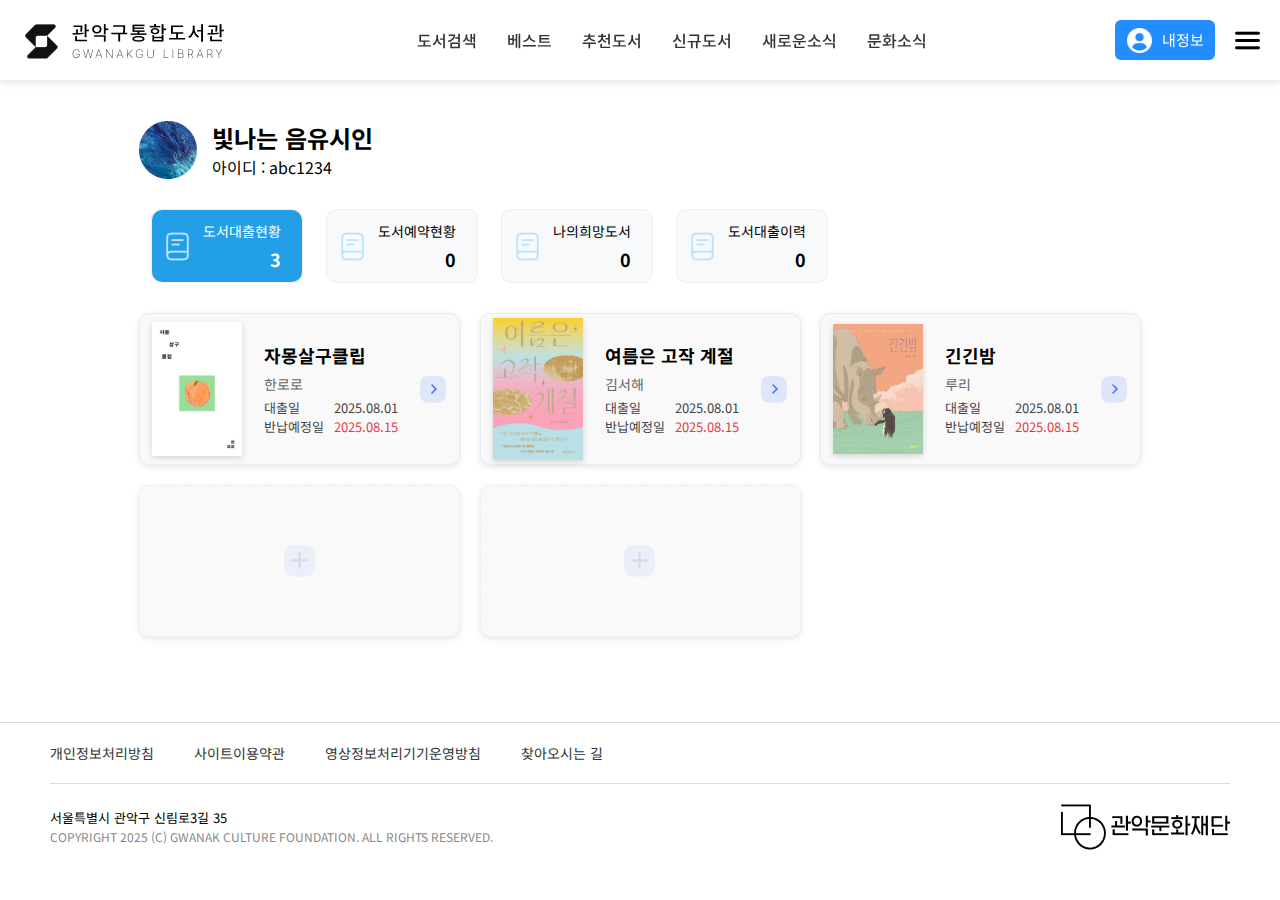
<file: mypage.html>
<!DOCTYPE html>
<html lang="ko">
<head>
    <meta charset="UTF-8">
    <meta name="viewport" content="width=device-width, initial-scale=1.0">
    <title>mypage</title>
    <link href="https://fonts.googleapis.com/css2?family=Noto+Sans+KR:wght@100..900&display=swap" rel="stylesheet">
    <!-- Font Awesome - 별아이콘 -->
    <link rel="stylesheet" href="https://cdnjs.cloudflare.com/ajax/libs/font-awesome/6.5.0/css/all.min.css">
    <link rel="stylesheet" href="master.css">
    <script src="https://code.jquery.com/jquery-3.6.0.min.js"></script>
</head>
<body>
<div class="overlay"></div>
<header id="mainHeader">
    <div class="mainHeader-wrap">
        <h1 class="logo">
            <a href="index.html">
                <img src="image/logo.png" alt="관악구통합도서관 로고">
                <span class="hiding">관악구통합도서관</span>
            </a>       
        </h1>    
        <nav id="mainNav">
            <ul>
                <li><a href="Searchpage.html">도서검색</a></li>
                <li><a href="#">베스트</a></li>
                <li><a href="#">추천도서</a></li>
                <li><a href="#">신규도서</a></li>
                <li><a href="#">새로운소식</a></li>
                <li><a href="#">문화소식</a></li>
            </ul>
        </nav>
        <div class="util-area">
            <a href="mypage.html" class="mypage-btn btn-group" >
                <img src="image/person.png" alt="내정보 바로가기">
                <span>내정보</span>
            </a>
            <button type="button" class="menu-toggle btn-group">
                <img src="image/menu-burger.png" class="burger-icon" alt="전체메뉴 바로가기">
                <img src="image/close.png" class="close-icon">
            </button>
        </div>
        <nav id="allMenu_box" class="hidden">
            <ul class="allMenu-list">
                <li>
                    <a href="#">도서관</a>
                    <span><i class="fa-solid fa-star" style="color: #FFD43B;"></i></span>                    
                </li>
                <li>
                    <a href="#">도서검색</a>
                    <span><i class="fa-regular fa-star" style="color: #ccc;"></i></span>
                </li>
                <li>
                    <a href="#">베스트</a>
                    <span><i class="fa-regular fa-star" style="color: #ccc;"></i></span>
                </li>
                <li>
                    <a href="#">추천도서</a>
                    <span><i class="fa-regular fa-star" style="color: #ccc;"></i></span>
                </li>
                <li>
                    <a href="#">신규도서</a>
                    <span><i class="fa-regular fa-star" style="color: #ccc;"></i></span>
                </li>
                <li>
                    <a href="#">새로운소식</a>
                    <span><i class="fa-regular fa-star" style="color: #ccc;"></i></span>
                </li>
                <li>
                    <a href="#">문화소식</a>
                    <span><i class="fa-regular fa-star" style="color: #ccc;"></i></span>
                </li>
                <li>
                    <a href="#">프로필</a>
                    <span><i class="fa-regular fa-star" style="color: #ccc;"></i></span>
                </li>    
            </ul>
            <div class="favorite-box">
                <p class="title">즐겨찾기</p>
                <div class="favorite-item">
                    <span class="items">추천도서</span>
                    <span class="star"><i class="fa-solid fa-star" style="color: #FFD43B;"></i></span>
                </div>
            </div>
        </nav>
    </div> 
</header>
<section class="mypage">
    <header class="profile-box">
        <img src="image/myimg.png" alt="프로필 이미지">
        <div class="profile-info">
            <h2>빛나는 음유시인</h2>
            <p>아이디 : abc1234</p>
        </div>
    </header>
    <nav class="status-tabs">
        <ul>
            <li>
                <div class="tab-item active">
                    <img src="image/icon-book.png">
                    <div class="text-group">
                        <span>도서대출현황</span>
                        <strong>3</strong>
                    </div>
                </div>
            </li>
            <li>
                <div class="tab-item">
                    <img src="image/icon-book.png">
                    <div class="text-group">
                        <span>도서예약현황</span>
                        <strong>0</strong>
                    </div>
                </div>
            </li>
            <li>
                <div class="tab-item">
                    <img src="image/icon-book.png">
                    <div class="text-group">
                        <span>나의희망도서</span>
                        <strong>0</strong>
                    </div>
                </div>
            </li>
            <li>
                <div class="tab-item">
                    <img src="image/icon-book.png">
                    <div class="text-group">
                        <span>도서대출이력</span>
                        <strong>0</strong>
                    </div>
                </div>
            </li>
        </ul>
    </nav>
    <section class="book-card-list">
        <article class="book-card">
            <img src="image/bookcard1.jpg" alt="자몽살구클립">
            <div class="book-info">
                <h3>자몽살구클립</h3>
                <p class="author">한로로</p>
                <p class="loan-date">대출일 <span>2025.08.01</span></p>
                <p class="return-date">반납예정일 <span class="red">2025.08.15</span></p>
            </div>
            <img src="image/book-card-next.png">
        </article>
        <article class="book-card">
            <img src="image/bookcard2.jpg" alt="여름은 고작 계절">
            <div class="book-info">
                <h3>여름은 고작 계절</h3>
                <p class="author">김서해</p>
                <p class="loan-date">대출일 <span>2025.08.01</span></p>
                <p class="return-date">반납예정일 <span class="red">2025.08.15</span></p>
            </div>
            <img src="image/book-card-next.png">
        </article>
        <article class="book-card">
            <img src="image/bookcard3.jpg" alt="긴긴밤">
            <div class="book-info">
                <h3>긴긴밤</h3>
                <p class="author">루리</p>
                <p class="loan-date">대출일 <span>2025.08.01</span></p>
                <p class="return-date">반납예정일 <span class="red">2025.08.15</span></p>
            </div>
            <img src="image/book-card-next.png">
        </article>
        <article class="book-card-plus">
            <img src="image/book-card-plus.png">
        </article>
        <article class="book-card-plus">
            <img src="image/book-card-plus.png">
        </article>
    </section>
    <section class="reservation-box hidden">
        <div class="reservation-top">
            <span class="title">도서예약현황</span>
            <button class="dropdown-button">전체 0</button>
        </div>
        <table class="reservation-table">
            <thead>
            <tr>
                <th></th>
            </tr>
            </thead>
            <tbody>
            <tr>
                <td colspan="3">
                <div class="no-result-message">
                    <img src="image/icon-sleep.gif" alt="검색결과 없음 아이콘">
                    <p>검색된 결과가 없어요.</p>
                </div>
                </td>
            </tr>
            </tbody>
        </table>
    </section>
    <section class="hope-box hidden">
        <div class="reservation-top">
            <span class="title">나의희망도서</span>
            <button class="dropdown-button">전체 0</button>
        </div>
        <table class="reservation-table">
            <thead>
            <tr>
                <th></th>
            </tr>
            </thead>
            <tbody>
            <tr>
                <td colspan="3">
                <div class="no-result-message">
                    <img src="image/icon-sleep.gif" alt="검색결과 없음 아이콘">
                    <p>검색된 결과가 없어요.</p>
                </div>
                </td>
            </tr>
            </tbody>
        </table>
    </section>
    <section class="history-box hidden">
        <div class="reservation-top">
            <span class="title">도서대출이력</span>
            <button class="dropdown-button">전체 0</button>
        </div>
        <table class="reservation-table">
            <thead>
            <tr>
                <th></th>
            </tr>
            </thead>
            <tbody>
            <tr>
                <td colspan="3">
                <div class="no-result-message">
                    <img src="image/icon-sleep.gif" alt="검색결과 없음 아이콘">
                    <p>검색된 결과가 없어요.</p>
                </div>
                </td>
            </tr>
            </tbody>
        </table>
    </section>
</section> 
<footer id="mainFooter">
    <div class="footer-wrap">
        <div class="footer-top">
            <ul class="footer-links">
                <li><a href="#">개인정보처리방침</a></li>
                <li><a href="#">사이트이용약관</a></li>
                <li><a href="#">영상정보처리기기운영방침</a></li>
                <li><a href="#">찾아오시는 길</a></li>
            </ul>
        </div>
        <div class="footer-bottom">
            <div class="footer-info">
                <p>서울특별시 관악구 신림로3길 35</p>
                <span>COPYRIGHT 2025 (C) GWANAK CULTURE FOUNDATION. ALL RIGHTS RESERVED.</span>
            </div>
            <div class="footer-logo">
                <img src="image/logo2.png" alt="관악문화재단 로고">
            </div>        
        </div>
    </div>
    <div class="footer-mobile">
        <ul>
            <li class="footer-tab active" data-page="home">
                <a href="#">
                    <img src="image/footerIcon-home-white.png" alt="Home">
                    <span>Home</span>
                </a>
            </li>
            <li class="footer-tab" data-page="search">
                <a href="#">
                    <img src="image/footerIcon-search-gray.png" alt="Search">
                    <span>Search</span>
                </a>
            </li>
            <li class="footer-tab" data-page="history">
                <a href="#">
                    <img src="image/footerIcon-history-gray.png" alt="History">
                    <span>History</span>
                </a>
            </li>
            <li class="footer-tab" data-page="profile">
                <a href="mypage.html">
                    <img src="image/footerIcon-profile-gray.png" alt="Profile">
                    <span>Profile</span>
                </a>
            </li>
        </ul>
    </div>
</footer>
<script src="script.js"></script>   
</body>
</html>
</file>
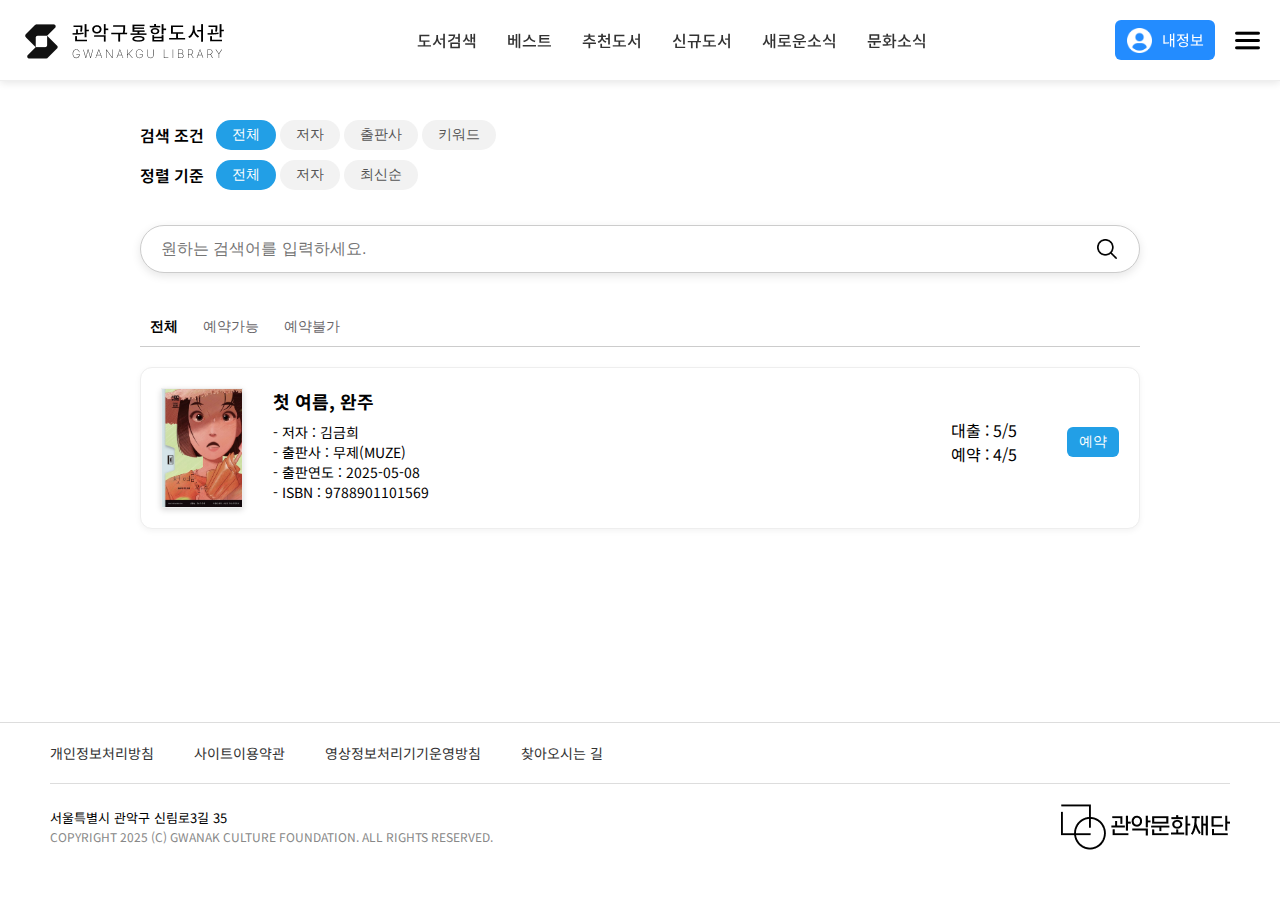
<file: Searchpage.html>
<!DOCTYPE html>
<html lang="ko">
<head>
    <meta charset="UTF-8">
    <meta name="viewport" content="width=device-width, initial-scale=1.0">
    <title> Search</title>
    <link href="https://fonts.googleapis.com/css2?family=Noto+Sans+KR:wght@100..900&display=swap" rel="stylesheet">
    <!-- Font Awesome - 별아이콘 -->
    <link rel="stylesheet" href="https://cdnjs.cloudflare.com/ajax/libs/font-awesome/6.5.0/css/all.min.css">
    <link rel="stylesheet" href="master.css">
    <script src="https://code.jquery.com/jquery-3.6.0.min.js"></script>
</head>
<body>
<div class="overlay"></div>
<header id="mainHeader">
    <div class="mainHeader-wrap">
        <h1 class="logo">
            <a href="index.html">
                <img src="image/logo.png" alt="관악구통합도서관 로고">
                <span class="hiding">관악구통합도서관</span>
            </a>       
        </h1>    
        <nav id="mainNav">
            <ul>
                <li><a href="Searchpage.html">도서검색</a></li>
                <li><a href="#">베스트</a></li>
                <li><a href="#">추천도서</a></li>
                <li><a href="#">신규도서</a></li>
                <li><a href="#">새로운소식</a></li>
                <li><a href="#">문화소식</a></li>
            </ul>
        </nav>
        <div class="util-area">
            <a href="mypage.html" class="mypage-btn btn-group" >
                <img src="image/person.png" alt="내정보 바로가기">
                <span>내정보</span>
            </a>
            <button type="button" class="menu-toggle btn-group">
                <img src="image/menu-burger.png" class="burger-icon" alt="전체메뉴 바로가기">
                <img src="image/close.png" class="close-icon">
            </button>
        </div>
        <nav id="allMenu_box" class="hidden">
            <ul class="allMenu-list">
                <li>
                    <a href="#">도서관</a>
                    <span><i class="fa-solid fa-star" style="color: #FFD43B;"></i></span>                    
                </li>
                <li>
                    <a href="#">도서검색</a>
                    <span><i class="fa-regular fa-star" style="color: #ccc;"></i></span>
                </li>
                <li>
                    <a href="#">베스트</a>
                    <span><i class="fa-regular fa-star" style="color: #ccc;"></i></span>
                </li>
                <li>
                    <a href="#">추천도서</a>
                    <span><i class="fa-regular fa-star" style="color: #ccc;"></i></span>
                </li>
                <li>
                    <a href="#">신규도서</a>
                    <span><i class="fa-regular fa-star" style="color: #ccc;"></i></span>
                </li>
                <li>
                    <a href="#">새로운소식</a>
                    <span><i class="fa-regular fa-star" style="color: #ccc;"></i></span>
                </li>
                <li>
                    <a href="#">문화소식</a>
                    <span><i class="fa-regular fa-star" style="color: #ccc;"></i></span>
                </li>
                <li>
                    <a href="#">프로필</a>
                    <span><i class="fa-regular fa-star" style="color: #ccc;"></i></span>
                </li>    
            </ul>
            <div class="favorite-box">
                <p class="title">즐겨찾기</p>
                <div class="favorite-item">
                    <span class="items">추천도서</span>
                    <span class="star"><i class="fa-solid fa-star" style="color: #FFD43B;"></i></span>
                </div>
            </div>
        </nav>
    </div> 
</header>
<section class="Searchpage">
    <div class="search-filters">
        <p>검색 조건</p>
        <div class="btn-group">
        <button class="active">전체</button>
        <button>저자</button>
        <button>출판사</button>
        <button>키워드</button>
        </div>
    </div>
    <div class="sort-filters">
        <p>정렬 기준</p>
        <div class="btn-group">
        <button class="active">전체</button>
        <button>저자</button>
        <button>최신순</button>
        </div>
    </div>
    <section id="search" class="search-bar">
        <form method="get" class="search-form">
            <label for="search" class="hiding">검색</label>
            <input type="search" placeholder="원하는 검색어를 입력하세요." id="search">
            <button class="btn-group search-btn">
                <img src="image/search.png" alt="검색">
            </button>
        </form>
    </section>
    <div class="tab-menu">
        <button class="active">전체</button>
        <button>예약가능</button>
        <button>예약불가</button>
    </div>
    <div class="book-card">
        <img src="image/best6.jpg" alt="책 이미지">
        <div class="book-info">
            <strong>첫 여름, 완주</strong>
            <p>- 저자 : 김금희<br>
                - 출판사 : 무제(MUZE)<br>
                - 출판연도 : 2025-05-08<br>
                - ISBN : 9788901101569</p>
        </div>
        <div class="book-meta">
            <div class="meta-text">
                <p>대출 : 5/5</p>
                <p>예약 : 4/5</p>
            </div>
            <button class="reserve-btn">예약</button>
        </div>
    </div>
</section>
<footer id="mainFooter">
    <div class="footer-wrap">
        <div class="footer-top">
            <ul class="footer-links">
                <li><a href="#">개인정보처리방침</a></li>
                <li><a href="#">사이트이용약관</a></li>
                <li><a href="#">영상정보처리기기운영방침</a></li>
                <li><a href="#">찾아오시는 길</a></li>
            </ul>
        </div>
        <div class="footer-bottom">
            <div class="footer-info">
                <p>서울특별시 관악구 신림로3길 35</p>
                <span>COPYRIGHT 2025 (C) GWANAK CULTURE FOUNDATION. ALL RIGHTS RESERVED.</span>
            </div>
            <div class="footer-logo">
                <img src="image/logo2.png" alt="관악문화재단 로고">
            </div>        
        </div>
    </div>
    <div class="footer-mobile">
        <ul>
            <li class="footer-tab active" data-page="home">
                <a href="#">
                    <img src="image/footerIcon-home-white.png" alt="Home">
                    <span>Home</span>
                </a>
            </li>
            <li class="footer-tab" data-page="search">
                <a href="#">
                    <img src="image/footerIcon-search-gray.png" alt="Search">
                    <span>Search</span>
                </a>
            </li>
            <li class="footer-tab" data-page="history">
                <a href="#">
                    <img src="image/footerIcon-history-gray.png" alt="History">
                    <span>History</span>
                </a>
            </li>
            <li class="footer-tab" data-page="profile">
                <a href="mypage.html">
                    <img src="image/footerIcon-profile-gray.png" alt="Profile">
                    <span>Profile</span>
                </a>
            </li>
        </ul>
    </div>
</footer>
<script src="script.js"></script>     
</body>
</html>
</file>
<file: master.css>
/* basic style */
*{margin:0; padding:0;}
ul{list-style:none;}
a{text-decoration:none; color:#333;}
body{font-family: "Noto Sans KR", sans-serif;}
img{vertical-align: top;}
html, body {overflow-x: hidden;}
.overlay {
    position: fixed;
    top: 0;
    left: 0;
    width: 100%;
    height: 100%;
    background: rgba(0,0,0,0.5);
    z-index: 998;
    display: none;
}

/* layout style */
@media screen and (min-width:1024px){
    /* mainHeader style */
    #mainHeader{
        width: 100%;
        height: 80px;
        border-bottom: 1px solid #eee;
        position: fixed;
        top: 0;
        left: 0;
        background-color: white;
        box-shadow: 0 2px 8px rgba(0, 0, 0, 0.1);
        z-index: 999;
    }
    .mainHeader-wrap{
        max-width: 1600px;
        width: 100%;
        height: 100%;
        margin: 0 auto;
        padding: 0 20px;
        display: flex;
        justify-content: space-between;
        align-items: center; 
        box-sizing: border-box;
    }
    .hiding{
        position: absolute;
        width: 1px;
        height: 1px;
        overflow: hidden;
        clip: rect(0 0 0 0);
        white-space: nowrap;
    }
    .logo img{vertical-align: middle;}
    /* #mainNav{
        width: 800px;
        height: 80px;
        padding: 0 50px;
        box-sizing: border-box;
    } */
    #mainNav ul{
        display: flex;
        justify-content: space-between;
        align-items: center;
        gap:30px;
    }
    #mainNav ul li a{
        font-weight: 500;
        font-size: 16px;
    }
    .util-area{
        display: flex;
        align-items: center;
        gap:20px;
    }
    .btn-group{
        border: none;
        cursor: pointer;
        background: none;
    }
    .menu-toggle {
        width: 25px;
        height: 25px;
        display: flex;
        align-items: center;
        justify-content: center;
    }
    .mypage-btn{
        width: 100px;
        height: 40px;
        font-size: 15px;
        background-color: #238CFF !important;
        border-radius: 6px;
        color: white;
        display: flex; 
        align-items: center;
        justify-content: center; 
        gap: 10px;
        line-height: 1;
    }
    .mypage-btn img,
    .burger-icon{
        width: 25px;
        height: auto;
    }
    .mypage-btn span {
        line-height: 1;               
        transform: translateY(-1px); 
    }
    .close-icon{
        width: 22px; 
        height: auto;
    }
    .close-icon{display: none;}

    /* allMenu_box style  */
    #allMenu_box{
        width: 100%;
        max-width: 1550px;
        height: 500px;
        padding: 30px 5%;
        border: 1px solid #ccc;
        background: #fff;
        position: absolute;
        left: 50%;
        transform: translateX(-50%);
        top: 81px;
        z-index: 100;
        box-sizing: border-box;
        border-radius: 0 0 20px 20px;
        display: flex;
        justify-content: space-between;
    }
    .hidden{display: none !important;}
    .allMenu-list{
        width: 55%;
        padding: 10px;
        box-sizing: border-box;
    }
    .allMenu-list li{
        padding: 12px;
        border-bottom: 1px dotted #EFEFEF;
        display: flex;
        justify-content: space-between;
    }
    .allMenu-list li a{
        font-size: 16px;
        font-weight: 500;
    }
    .allMenu-list li:hover a{text-decoration: underline;}
    .favorite-box{    
        width: 40%;
        height: 370px;
        background-color: #f8f8f8;
        border-radius: 8px;
        padding: 20px;
    }
    .favorite-box .title{margin-bottom: 10px;}
    .favorite-item .items {
        font-size: 16px;
        font-weight: 500;
        margin-right: 20px;
    }
    .favorite-item .star {
        margin-left: auto;
        cursor: pointer;
    }

    /* main-banner style */
    #main-banner{
        width: 100%;
        height: 500px;
        margin-top: 80px;
        overflow: hidden;
    }
    .banner-slider{
        position: relative;
        height: 100%;
    }
    .slide{
        display: flex !important;
        align-items: center;
        justify-content: center;
        gap: 200px;
        height: 500px;
        box-sizing: border-box;
    }
    .slide-text{
        max-width: 400px;
        color: white;
    }
    .slide-tag{
        background: #000;
        padding: 4px 12px;
        display: inline-block;
        font-size: 14px;
        border-radius: 4px;
        margin-bottom: 20px;
    }
    .slide-title{
        font-size: 36px;
        font-weight: bold;
        margin-bottom: 10px;
    }
    .slide-desc{
        font-size: 18px;
        color: #f0f0f0;
    }
    .slide-media img{
        width: 270px;
        height: auto;
    }
    .slide1{background-color: #17a8c8;}
    .slide2{background-color: #b05a38;}
    .slide3{background-color: #044899;}
    .media{
        width: 90%;
        box-shadow: 0 4px 12px rgba(0,0,0,0.5);
    }

    /* banner-slider 화살표 */
    .banner-slider .slick-prev, 
    .banner-slider .slick-next{
        width: 40px;
        height: 40px;
        background: none;
        border: none;
        position: absolute;
        top: 50%;
        transform: translateY(-50%);
        z-index: 10;
        cursor: pointer;
    }
    .banner-slider .slick-prev{left: 100px;}
    .banner-slider .slick-next{right: 100px;}
    .banner-slider .slick-prev::before,
    .banner-slider .slick-next::before{display: none;}
    .banner-slider .slick-prev img,
    .banner-slider .slick-next img{
        width: 100%;
        height: auto;
    }
    .banner-slider .slick-prev, 
    .banner-slider  .slick-next{
        opacity: 0;
        transition: opacity 0.3s;
    }
    .banner-slider:hover .slick-prev,
    .banner-slider:hover .slick-next{
        opacity: 1;
    }

    /* contents style */
    #contents,
    #mainFooter{
        padding: 0 50px;
        box-sizing: border-box;
    }
    #bestsellers,
    #recent-books,
    #new-books,
    #culture{
        width: 1200px;
        max-width: 100%;
        margin: 0 auto 80px;
        box-sizing: border-box !important;
    }
    #services{margin-bottom: 50px;}
    #contents h2{margin-bottom: 15px;}

    /* search-bar style */
    .search-bar{
        display: flex;
        justify-content: center;
        padding: 50px 0;
    }
    .search-bar input[type="search"]{
        width: 700px;
        height: 50px;
        padding: 0 15px;
        font-size: 16px;
        border: 1px solid #ccc;
        border-radius: 25px;
        box-shadow: 0 2px 8px rgba(0,0,0,0.1);
    }
    .search-form{position: relative;}
    .search-btn{
        position: absolute;
        right: 20px;
        top: 12px;
    }
    .search-btn img{width: 25px;}
    .search-bar input[type="search"]:focus{
        border: 1px solid #ccc;
        outline: none;
    }
    input[type="search"]::-webkit-search-cancel-button{
        -webkit-appearance: none;
        appearance: none;
        display: none;
    }

    /* services style */
    .service-icons{
        display: flex;
        justify-content: center;    
    }
    .icon{
        width: 110%;
        height: 60px;
        transition: background-image 0.1s;
    }
    .icon1{background: url('image/education.jpg') center/contain no-repeat;}
    .icon1:hover{background-image: url('image/education.gif');}
    .icon2{background: url('image/podium.jpg') center/contain no-repeat;}
    .icon2:hover{background-image: url('image/podium.gif');}
    .icon3{background: url('image/light-bulb.jpg') center/contain no-repeat;}
    .icon3:hover{background-image: url('image/light-bulb.gif');}
    .icon4{background: url('image/growing-plant.jpg') center/contain no-repeat;}
    .icon4:hover{background-image: url('image/growing-plant.gif');}
    .icon5{background: url('image/paper-plane.jpg') center/contain no-repeat;}
    .icon5:hover{background-image: url('image/paper-plane.gif');}
    .icon-group{
        display: flex;
        justify-content: center;
        gap: 50px;
    }
    .icon-group li a{
        display: flex;
        flex-direction: column;
        align-items: center;
        text-align: center;
        font-size: 16px;
        font-weight: 600;
    }

    /* bookimg 공통 */
    .bookimg{
        width: 180px;
        height: 260px;
        border: 1px solid #f2f2f2;
    }
    /* bestsellers & new-books 공통 슬라이더 스타일 */
    .best-slider .slick-track,
    .new-slider .slick-track{
        display: flex !important;
        gap: 14px; 
        column-gap: 14px;
    }
    /* best-slider 화살표 */
    .best-slider {position: relative;}
    .best-slider .slick-prev, 
    .best-slider .slick-next {
        width: 40px;
        height: 40px;
        background: none;
        border: none;
        position: absolute;
        top: 45%;
        transform: translateY(-50%);
        z-index: 10;
        cursor: pointer;
    }
    .best-slider .slick-prev {left: -50px; }
    .best-slider .slick-next {right: -40px; }
    .best-slider .slick-prev::before,
    .best-slider .slick-next::before {
        display: none;
    }
    .best-slider .slick-prev img,
    .best-slider .slick-next img {
        width: 100%;
        height: auto;
    }
    .best-slider .slick-prev,
    .best-slider .slick-next{
        opacity: 0;
        transition: opacity 0.3s;
    }
    .best-slider:hover .slick-prev,
    .best-slider:hover .slick-next {
        opacity: 1;
    }
    figure:hover{text-decoration: underline;}
    figcaption{
        font-weight: 500;
        margin-top: 10px;
    }

    /* recent-books style */
    .recent-books-list{
        display: flex;
        justify-content: space-around;
        gap:20px
    }
    .recent-books-list article{
        flex: 1 1 50%;
        display: flex;
        justify-content: center;
        align-items: center;
        gap: 15px;
        overflow: hidden;
        height: 180px;
        background-color: #F1F1F1;
        box-shadow: 0 2px 4px rgba(0,0,0,0.2);
        border-radius: 10px;
        padding: 10px;
        box-sizing: border-box;
    }
    .recent-books-list img{
        width: 170px; 
        height: auto;
        display: block;
        transform: translateY(40px);
        transition: transform 0.5s ease-in-out;
    }
    .recent-books-list article:hover img {
    transform: translateY(25px); 
    }
    .recent-books-list .recent-title{
        width: 150px !important;
        font-weight: 700;
    }
    .recent-books-list p.desc{
        color: #888;
        font-size: 14px;
    }

    /* new-books style */
    /* new-slider 화살표 */
    .new-slider {position: relative;}
    .new-slider .slick-prev, 
    .new-slider .slick-next {
        width: 40px;
        height: 40px;
        background: none;
        border: none;
        position: absolute;
        top: 45%;
        transform: translateY(-50%);
        z-index: 10;
        cursor: pointer;
    }
    .new-slider .slick-prev {left: -50px; }
    .new-slider .slick-next {right: -40px; }
    .new-slider .slick-prev::before,
    .new-slider .slick-next::before {
        display: none;
    }
    .new-slider .slick-prev img,
    .new-slider .slick-next img {
        width: 100%;
        height: auto;
    }
    .new-slider .slick-prev,
    .new-slider .slick-next{
        opacity: 0;
        transition: opacity 0.3s;
    }
    .new-slider:hover .slick-prev,
    .new-slider:hover .slick-next {
        opacity: 1;
    }

    /* updates style */
    #updates{
        position: relative;
        padding: 80px 0;
        z-index: 0;
    }
    #updates::before {
        content: "";
        position: absolute;
        top: 0;
        left: 0;
        width: 100vw;
        height: 100%;
        background-color: #F4F4F4;
        z-index: -1;
        transform: translateX(-50px); 
    }
    #updates h2,
    #updates .updates-wrap{
        max-width: 1200px;
        width: 100%;
        margin: 0 auto;
        box-sizing: border-box;
    }
    #updates h2{margin-bottom: 20px;}
    .updates-wrap{
        display: flex;
        flex-direction: row;
        justify-content: space-between;
        flex-wrap: nowrap;
        gap: 0;
    }
    .updates-group{width: 296px;}
    .updates-group header{
        display: flex;
        justify-content: space-between;
        border-bottom: 2px solid #000;
    }
    .updates-group h4{
        font-size: 22px;
        font-weight: 700;
        margin: 36px 0 36px;
    }
    .updates-group:hover h4{text-decoration: underline;}
    .updates-item span{color: #999;}
    .updates-item p{margin-top: 20px;}
    .ellipsis {
        white-space: nowrap;
        overflow: hidden;
        text-overflow: ellipsis;
    }
    .line-clamp {
        display: -webkit-box;
        -webkit-line-clamp: 3 !important;
        -webkit-box-orient: vertical;
        overflow: hidden;
    }

    /* culture syule */
    #culture{
        max-width: 1200px; 
        margin: 0 auto 80px; 
    }
    .culture-list{
        display: flex;   
        gap: 20px;
    }
    .culture-list li{
        flex: 1;
        min-width: 0;
    }
    .culture-list.slick-initialized{width: 100% !important;}
    .culture-list .slick-track{
        display: flex !important;
        gap: 16px;
    }
    .culture-list article div{ 
        flex: 1;
        min-width: 0;
    }
    .culture-list h3{
        margin: 10px 0;
        white-space: nowrap;
        overflow: hidden;
        text-overflow: ellipsis;
    }
    .culture-list a:hover h3{text-decoration: underline;}
    .culture-list span{color: #999;}

    /* footer style */
    #mainFooter{
        width: 100%;
        border-top: 1px solid #ddd;
        margin: 100px 0 30px;
    }
    .footer-wrap{
        max-width: 1200px;
        width: 100%;
        margin:  0 auto;
        box-sizing: border-box;
    }
    .footer-top{
        font-size: 14px;
        margin: 20px 0 20px;    
    }
    .footer-links{
        display: flex;
        flex-wrap: wrap;
        gap: 40px;
    }
    .footer-bottom{
        font-size: 13px;
        border-top: 1px solid #ddd;
        display: flex;
        justify-content: space-between;
        align-items: center;
    }
    .footer-info, 
    .footer-logo{
        margin: 20px 0 20px;
    }
    .footer-info span{
        color: #888;
        font-size: 12px;
    }
    .footer-mobile{display: none;}


    /* mypage style */
    section.mypage{
        width: 1002px;
        margin: 120px auto 0;
    }
    .profile-box{
        display: flex;
        align-items: center;
        gap: 15px;
    }
    .status-tabs{margin: 30px 0;}
    .status-tabs ul{
        width: 700px;
        display: flex;
        justify-content: space-around;
    }
    .status-tabs ul li{
        background-color: #f8f9fa;
        border: 1px solid #EFEFEF;        
        border-radius: 10px;
    }
    .status-tabs li .tab-item{
        width: 150px;
        height: 72px;
        cursor: pointer;
        display: flex;
        align-items: center;
        gap: 10px;
        padding: 0 10px;
        box-sizing: border-box;        
    }
    .status-tabs li .text-group {
        display: flex;
        flex-direction: column;
        align-items: flex-end;
        gap:5px
    }
    .status-tabs li .tab-item span{
        font-size: 14px;
    }
    .status-tabs li .tab-item strong{
        font-size: 18px;
        font-weight: bold;         
        white-space: nowrap;
    }
    .status-tabs li .tab-item.active {
        background-color: #229FE6;
        color: #fff;
        border-radius: 10px;
    }
        .book-card-list{
        display: flex;
        flex-wrap: wrap;
        gap: 19.5px;
        width: 1002px;
        margin: 0 auto;
        box-sizing: border-box;        
        padding-bottom: 20px;
    }
    .book-card{
        width: 321px;
        height: 152px;
        display: flex;
        align-items: center;
        gap: 12px;
        padding: 12px;
        background-color: #f9f9f9;
        border: 1px solid #E9ECF1;
        border-radius: 10px;
        box-sizing: border-box;
        box-shadow: 0 2px 6px rgba(0, 0, 0, 0.1);
    }
    .book-card > img:first-child{
        width: 90px;
        height: auto;
        box-shadow: 0 2px 6px rgba(0, 0, 0, 0.15);
    }
    .book-card .book-info{
        flex: 1;
        margin: 0 10px;
    }
    .book-card .book-info h3{
        font-size: 18px;
        font-weight: 700;
        margin-bottom: 6px;
    }
    .book-card .book-info .author{
        font-size: 14px;
        color: #666;
        margin-bottom: 4px;
    }
    .book-card .book-info .loan-date,
    .book-card .book-info .return-date{
        display: flex;
        justify-content: space-between;     
        font-size: 13px;
        color: #444;
        white-space: nowrap;
    }

    .book-card .book-info .return-date .red{
        color: #e63946;
    }
    .book-card-plus {
        width: 321px;
        height: 152px; 
        border: 1px dashed #E9ECF1;
        border-radius: 10px;
        background-color: #f9f9f9;
        display: flex;
        align-items: center;
        justify-content: center;
        box-sizing: border-box;
        box-shadow: 0 2px 6px rgba(0, 0, 0, 0.1);
    }
    .book-card-plus img{
        width: 32px;
        height: 32px;
        opacity: 0.5;
    }

    /* 리스트 내용 */
    .reservation-box,
    .hope-box,
    .history-box {
        margin-top: 40px;
    }
    .reservation-top{
        display: flex;
        justify-content: space-between;
        align-items: center;
        padding: 10px 5px;
        font-size: 15px;
        font-weight: 500;
        border-bottom: 1px solid #eee;
    }
    .dropdown-button{
        position: relative;
        background: none;
        border: none;
        font-size: 15px;
        font-weight: 500;
        cursor: pointer;
        color: #333;
        padding-right: 20px;
    }
    .dropdown-button::after{
        content: '';
        position: absolute;
        right: 5px;
        top: 50%;
        transform: translateY(-50%);
        border-left: 5px solid transparent;
        border-right: 5px solid transparent;
        border-top: 6px solid #333;
        width: 0;
        height: 0;
    }
    .reservation-table{
        width: 100%;
        border-collapse: collapse;
        margin-top: 20px;
    }
    .reservation-table th,
    .reservation-table tr{
        padding: 10px 0;
        border: none;
    }
    .no-result-message{
        text-align: center;
        padding: 60px 0;
        color: #888;
        font-size: 16px;
    }
    .no-result-message img{
        width: 50px;
        height: auto;
        margin-bottom: 10px;
        opacity: 0.5;
    }  
    
    /* 사이드페이지에서 푸터 정리  */
    body:has(.mypage),
    body:has(.Searchpage){
        display: flex;
        flex-direction: column;
        min-height: 100vh;
    }
    body:has(.mypage) #mainFooter,
    body:has(.Searchpage) #mainFooter{margin-top: auto;}

    /* 서치페이지 */
    section.Searchpage{
        width: 1000px;
        margin: 120px auto 0;
    }
    .search-filters,
    .sort-filters{
        display: flex;
        align-items: center;
        gap: 12px;
        margin-bottom: 10px;
    }
    .search-filters p,
    .sort-filters p{font-weight: 600;}

    .Searchpage .btn-group button{
        background-color: #f2f2f2;
        border: none;
        padding: 6px 16px;
        border-radius: 20px;
        font-size: 14px;
        color: #555;
        font-weight: 500;
        cursor: pointer;
    }
    .btn-group button.active {
        background-color: #229FE6;
        color: #fff;
    }
    .Searchpage .search-bar {
        margin: 20px 0;
        padding: 0; 
    }
    .Searchpage .search-form {
        position: relative;
        width: 100%;
    }
    .Searchpage .search-form input[type="search"] {
        width: 100%;
        height: 48px;
        border: none;
        border-radius: 25px;
        box-shadow: 0 3px 10px rgba(0, 0, 0, 0.1);
        padding: 0 50px 0 20px; 
        font-size: 16px;
        box-sizing: border-box;
        border: 1px solid #ccc;
        margin: 15px 0;
    }
    .Searchpage .search-btn {
        position: absolute;
        right: 15px;
        top: 50%;
        transform: translateY(-50%);
        width: 36px;
        height: 36px;
        background: none;
        border: none;
        cursor: pointer;
        display: flex;
        align-items: center;
        justify-content: center;
    }

    .Searchpage .search-btn img {
        width: 20px;
        height: 20px;
    }
    .Searchpage .tab-menu{
        display: flex;
        gap: 5px;
        margin-bottom: 20px;
        border-bottom: 1px solid #ccc;
    }
    .Searchpage .tab-menu button{
        background: none;
        border: none;
        font-size: 14px;
        color: #69666A;
        padding: 10px;
        cursor: pointer;
    }
    .Searchpage .tab-menu button.active{
        font-weight: bold;
        color: #020202 !important;
    }
    .Searchpage .book-card{
        width: 100%;
        height: auto;
        display: flex;
        flex-direction: row;
        align-items: center; 
        gap: 20px;
        background-color: #fff;
        padding: 20px;
        border: 1px solid #eee;
        border-radius: 12px;
        box-shadow: 0 2px 6px rgba(0,0,0,0.05);
        align-items: flex-start;
    }
    .Searchpage .book-card img{
        width: 80px;
        height: auto;
        border: 1px solid #eee;
    }
    .Searchpage .book-info{flex: 1;}
    .Searchpage .book-info strong{
        font-size: 18px;
        font-weight: 700;
        display: block;
        margin-bottom: 8px;
    }
    .Searchpage .book-info p{
        font-size: 14px;
    }
    .Searchpage .book-meta{
        display: flex;
        flex-direction: row;
        align-items: center;
        gap: 50px;
        margin-top: 30px;
    }
    .Searchpage .reserve-btn{
        background-color: #229FE6;
        color: white;
        border: none;
        padding: 6px 12px;
        border-radius: 6px;
        cursor: pointer;
        font-size: 14px;
    }

}
/* -------------------------------   웹   --------------------------------- */


/* 테블릿 */
@media screen and (min-width:768px) and (max-width:1023px){
    /* mainHeader style */
    #mainHeader{
        width: 100%;
        height: 70px;
        border-bottom: 1px solid #eee;
        position: fixed;
        top: 0;
        left: 0;
        background-color: white;
        box-shadow: 0 2px 8px rgba(0, 0, 0, 0.1);
        z-index: 999;

    }
    .mainHeader-wrap{
        max-width: 1023px;
        width: 100%;
        height: 100%;
        margin: 0 auto;
        padding: 0 20px;
        display: flex;
        justify-content: space-between;
        align-items: center; 
        box-sizing: border-box;
    }
    .hiding{
        position: absolute;
        width: 1px;
        height: 1px;
        overflow: hidden;
        clip: rect(0 0 0 0);
        white-space: nowrap;
    }
    .logo img{vertical-align: middle;}    
    #mainNav{padding: 0 5px;}
    #mainNav ul{
        display: flex;
        align-items: center;
        gap:5px;
        white-space: nowrap;
    }
    #mainNav ul li a{
        font-weight: 500;
        font-size: 16px;
    }
    .util-area{
        display: flex;
        align-items: center;
        gap:10px;
    }
    .btn-group{
        border: none;
        cursor: pointer;
        background: none;
    }
    .menu-toggle {
        width: 25px;
        height: 25px;
        display: flex;
        align-items: center;
        justify-content: center;
    }
    .mypage-btn{
        width: 100px;
        height: 40px;
        font-size: 15px;
        background-color: #238CFF !important;
        border-radius: 6px;
        color: white;
        display: flex; 
        align-items: center;
        justify-content: center; 
        gap: 10px;
        line-height: 1;  
    }
    .mypage-btn img,
    .burger-icon{
        width: 25px;
        height: auto;
        object-fit: contain;
    }
    .mypage-btn span {
        line-height: 1;               
        transform: translateY(-1px); 
    }
    .close-icon{
        width: 22px; 
        height: auto;
    }
    .close-icon{display: none;}

    /* allMenu_box style  */
    #allMenu_box{
        width: 100%;
        height: 500px;
        padding: 30px 5%;
        border: 1px solid #ccc;
        background: #fff;
        position: absolute;
        left: 50%;
        transform: translateX(-50%);
        top: 71px;
        z-index: 100;
        box-sizing: border-box;
        border-radius: 0 0 20px 20px;
        display: flex;
        justify-content: space-between;
    }
    .hidden{display: none !important;}
    .allMenu-list{
        width: 55%;
        padding: 10px;
        box-sizing: border-box;
    }
    .allMenu-list li{
        padding: 12px;
        border-bottom: 1px dotted #EFEFEF;
        display: flex;
        justify-content: space-between;
    }
    .allMenu-list li a{
        font-size: 16px;
        font-weight: 500;
    }
    .allMenu-list li:hover a{text-decoration: underline;}
    .favorite-box{    
        width: 40%;
        height: 370px;
        background-color: #f8f8f8;
        border-radius: 8px;
        padding: 20px;
    }
    .favorite-box .title{margin-bottom: 10px;}
    .favorite-item .items {
        font-size: 16px;
        font-weight: 500;
        margin-right: 20px;
    }
    .favorite-item .star {
        margin-left: auto;
        cursor: pointer;
    }

    /* main-banner style */
    #main-banner{
        width: 100%;
        height: 500px;
        margin-top: 70px;
        overflow: hidden;
    }
    .banner-slider{
        position: relative;
        height: 100%;
    }
    .slide{
        display: flex !important;
        align-items: center;
        justify-content: center;
        gap: 50px;
        height: 500px;
        box-sizing: border-box;
    }
    .slide-text{
        max-width: 330px;
        color: white;
    }
    .slide-tag{
        background: #000;
        padding: 4px 12px;
        display: inline-block;
        font-size: 14px;
        border-radius: 4px;
        margin-bottom: 20px;
    }
    .slide-title{
        font-size: 30px;
        font-weight: bold;
        margin-bottom: 10px;
    }
    .slide-desc{
        font-size: 18px;
        color: #f0f0f0;
    }
    .slide-media img{
        width: 260px;
        height: auto;
        box-shadow: 0 4px 12px rgba(0,0,0,0.5);
    }
    .slide1{background-color: #17a8c8;}
    .slide2{background-color: #b05a38;}
    .slide3{background-color: #044899;}

    /* banner-slider 화살표 */
    .banner-slider .slick-prev,
    .banner-slider .slick-next{
        width: 40px;
        height: 40px;
        background: none;
        border: none;
        position: absolute;
        top: 50%;
        transform: translateY(-50%);
        z-index: 10;
        cursor: pointer;
        opacity: 0;
        transition: opacity 0.3s;
    }
    .banner-slider:hover .slick-prev,
    .banner-slider:hover .slick-next{opacity: 1;}
    .banner-slider .slick-prev{left: 30px;}
    .banner-slider .slick-next{right: 30px;}
    .banner-slider .slick-prev::before,
    .banner-slider .slick-next::before{display: none;}
    .banner-slider .slick-prev img,
    .banner-slider .slick-next img{
        width: 90%;
        height: auto;
    }
    
    /* contents style */
    #bestsellers,
    #recent-books,
    #new-books,
    #culture{
        width: 90%;
        margin: 0 50px 80px 50px !important;
    }
    #services{margin-bottom: 50px;}
    #contents h2{margin-bottom: 15px;}

    /* search-bar style */
    .search-bar{
        display: flex;
        justify-content: center;
        padding: 50px 0;
    }
    .search-bar input[type="search"]{
        width: 500px;
        height: 50px;
        padding: 0 15px;
        font-size: 16px;
        border: 1px solid #ccc;
        border-radius: 25px;
        box-shadow: 0 2px 8px rgba(0,0,0,0.1);
    }
    .search-form{position: relative;}
    .search-btn{
        position: absolute;
        right: 20px;
        top: 12px;
    }
    .search-btn img{width: 25px;}
    .search-bar input[type="search"]:focus{
        border: 1px solid #ccc;
        outline: none;
    }
    input[type="search"]::-webkit-search-cancel-button{
        -webkit-appearance: none;
        appearance: none;
        display: none;
    }

    /* services style */
    .service-icons{
        display: flex;
        justify-content: center;    
    }
    .icon{
        width: 110%;
        height: 60px;
        transition: background-image 0.1s;
    }
    .icon1{background: url('image/education.jpg') center/contain no-repeat;}
    .icon1:hover{background-image: url('image/education.gif');}
    .icon2{background: url('image/podium.jpg') center/contain no-repeat;}
    .icon2:hover{background-image: url('image/podium.gif');}
    .icon3{background: url('image/light-bulb.jpg') center/contain no-repeat;}
    .icon3:hover{background-image: url('image/light-bulb.gif');}
    .icon4{background: url('image/growing-plant.jpg') center/contain no-repeat;}
    .icon4:hover{background-image: url('image/growing-plant.gif');}
    .icon5{background: url('image/paper-plane.jpg') center/contain no-repeat;}
    .icon5:hover{background-image: url('image/paper-plane.gif');}
    .icon-group{
        display: flex;
        justify-content: center;
        gap: 50px;
    }
    .icon-group li a{
        display: flex;
        flex-direction: column;
        align-items: center;
        text-align: center;
        font-size: 16px;
        font-weight: 600;
    }

    /* bookimg 공통 */
    .bookimg{
        width: 180px;
        height: 260px;
        border: 1px solid #f2f2f2;
    }/* bestsellers & new-books 공통 슬라이더 스타일 */
    .best-slider .slick-track,
    .new-slider .slick-track{
        display: flex !important;
        gap: 14px; 
        column-gap: 14px;
    }
    /* best-slider 화살표 */
    .best-slider {position: relative;}
    .best-slider .slick-prev, 
    .best-slider .slick-next {
        width: 40px;
        height: 40px;
        background: none;
        border: none;
        position: absolute;
        top: 45%;
        transform: translateY(-50%);
        z-index: 10;
        cursor: pointer;
    }
    .best-slider .slick-prev {left: -35px; }
    .best-slider .slick-next {right: -35px; }
    .best-slider .slick-prev::before,
    .best-slider .slick-next::before {
        display: none;
    }
    .best-slider .slick-prev img,
    .best-slider .slick-next img {
        width: 100%;
        height: auto;
    }
    .best-slider .slick-prev,
    .best-slider .slick-next{
        opacity: 0;
        transition: opacity 0.3s;
    }
    .best-slider:hover .slick-prev,
    .best-slider:hover .slick-next {
        opacity: 1;
    }
    figure:hover{text-decoration: underline;}
    figcaption{
        font-weight: 500;
        margin-top: 10px;
    }

    /* recent-books style */
    .recent-books-list{
        display: flex;
        justify-content: space-around;
        gap:20px
    }
    .recent-books-list article{
        flex: 1 1 50%;
        display: flex;
        justify-content: center;
        align-items: center;
        gap: 8px;
        overflow: hidden;
        height: 180px;
        background-color: #F1F1F1;
        box-shadow: 0 2px 4px rgba(0,0,0,0.2);
        border-radius: 10px;
        padding: 10px;
        box-sizing: border-box;
    }
    .recent-books-list img{
        width: 170px; 
        height: auto;
        display: block;
        transform: translateY(40px);
        transition: transform 0.5s ease-in-out;
    }
    .recent-books-list article:hover img {
    transform: translateY(25px); 
    }
    .recent-books-list .recent-title{
        width: 150px !important;
        font-weight: 700;
    }
    .recent-books-list p.desc{
        color: #888;
        font-size: 14px;
    }
    /* new-books style */
    /* new-slider 화살표 */
    .new-slider {position: relative;}
    .new-slider .slick-prev, 
    .new-slider .slick-next {
        width: 40px;
        height: 40px;
        background: none;
        border: none;
        position: absolute;
        top: 45%;
        transform: translateY(-50%);
        z-index: 10;
        cursor: pointer;
    }
    .new-slider .slick-prev {left: -50px; }
    .new-slider .slick-next {right: -40px; }
    .new-slider .slick-prev::before,
    .new-slider .slick-next::before {
        display: none;
    }
    .new-slider .slick-prev img,
    .new-slider .slick-next img {
        width: 100%;
        height: auto;
    }
    .new-slider .slick-prev,
    .new-slider .slick-next{
        opacity: 0;
        transition: opacity 0.3s;
    }
    .new-slider:hover .slick-prev,
    .new-slider:hover .slick-next {
        opacity: 1;
    }

    /* updates style */
    #updates{
        width: 100%;
        height: auto;
        background-color: #F4F4F4;
        padding: 50px 0;
    }
    #updates h2{padding: 0 0 20px 50px;}
    .updates-wrap {
        display: flex;
        flex-direction: column;
        gap: 50px;
        padding: 0 50px;
    }
    .updates-group header{
        display: flex;
        justify-content: space-between;
        border-bottom: 2px solid #000;
    }
    .updates-group h4{
        font-size: 22px;
        font-weight: 700;
        margin: 20px 0 20px;
    }
    .updates-group:hover h4{text-decoration: underline;}
    .updates-item span{color: #999;}
    .updates-item p{margin-top: 10px;}
    .ellipsis {
        white-space: nowrap;
        overflow: hidden;
        text-overflow: ellipsis;
    }
    .line-clamp {
        display: -webkit-box;
        -webkit-line-clamp: 1;
        -webkit-box-orient: vertical;
        overflow: hidden;
    }   

    /* culture syule */
    #culture{margin-top: 80px !important;}
    .culture-list{
        display: flex;
        justify-content: space-between;
        gap: 20px;
    }
    .culture-list h3{
        margin: 10px 0;
        width: 100%;
        white-space: nowrap;
        overflow: hidden;
        text-overflow: ellipsis;
    }
    .culture-list a:hover h3{text-decoration: underline;}
    .culture-list span{color: #999;}

    /* footer style */
    #mainFooter{
        width: 100%;
        border-top: 1px solid #ddd;
        margin: 100px 0 20px;
    }
    .footer-wrap{
        width: 100%;
        margin:  0 auto;
        box-sizing: border-box;
        padding: 0 50px;
    }
    .footer-top{
        font-size: 14px;
        margin: 20px 0 20px;    
    }
    .footer-links{
        display: flex;
        flex-wrap: wrap;
        gap: 40px;
    }
    .footer-bottom{
        font-size: 13px;
        border-top: 1px solid #ddd;
        display: flex;
        justify-content: space-between;
        align-items: center;
    }
    .footer-info, 
    .footer-logo{
        margin: 20px 0 20px;
    }
    .footer-info span{
        color: #888;
        font-size: 12px;
    }
    .footer-mobile{display: none;}

    /* mypage style */
    section.mypage{
        width: 90%;
        margin: 100px 50px 80px;
    }
    .profile-box{
        display: flex;
        align-items: center;
        gap: 15px;
    }
    .status-tabs{margin: 30px 0;}
    .status-tabs ul{
        width: 700px;
        display: flex;
        justify-content: space-around;
    }
    .status-tabs ul li{
        background-color: #f8f9fa;
        border: 1px solid #EFEFEF;        
        border-radius: 10px;
    }
    .status-tabs li .tab-item{
        width: 150px;
        height: 72px;
        cursor: pointer;
        display: flex;
        align-items: center;
        gap: 10px;
        padding: 0 10px;
        box-sizing: border-box;        
    }
    .status-tabs li .text-group {
        display: flex;
        flex-direction: column;
        align-items: flex-end;
        gap:5px
    }
    .status-tabs li .tab-item span{
        font-size: 14px;
    }
    .status-tabs li .tab-item strong{
        font-size: 18px;
        font-weight: bold;         
        white-space: nowrap;
    }
    .status-tabs li .tab-item.active {
        background-color: #229FE6;
        color: #fff;
        border-radius: 10px;
    }
    .book-card-list{
        display: flex;
        flex-wrap: wrap;
        gap: 19.5px;
        width: 700px;
        margin: 0 0 0 20px;
        box-sizing: border-box;        
        padding-bottom: 20px;
    }
    .book-card{
        width: 321px;
        height: 152px;
        display: flex;
        align-items: center;
        gap: 12px;
        padding: 12px;
        background-color: #f9f9f9;
        border: 1px solid #E9ECF1;
        border-radius: 10px;
        box-sizing: border-box;
        box-shadow: 0 2px 6px rgba(0, 0, 0, 0.1);
    }
    .book-card > img:first-child{
        width: 90px;
        height: auto;
        box-shadow: 0 2px 6px rgba(0, 0, 0, 0.15);
    }
    .book-card .book-info{
        flex: 1;
        margin: 0 10px;
    }
    .book-card .book-info h3{
        font-size: 18px;
        font-weight: 700;
        margin-bottom: 6px;
    }
    .book-card .book-info .author{
        font-size: 14px;
        color: #666;
        margin-bottom: 4px;
    }
    .book-card .book-info .loan-date,
    .book-card .book-info .return-date{
        display: flex;
        justify-content: space-between;     
        font-size: 13px;
        color: #444;
        white-space: nowrap;
    }
    .book-card .book-info .return-date .red{
        color: #e63946;
    }
    .book-card-plus {
        width: 321px;
        height: 152px; 
        border: 1px dashed #E9ECF1;
        border-radius: 10px;
        background-color: #f9f9f9;
        display: flex;
        align-items: center;
        justify-content: center;
        box-sizing: border-box;
        box-shadow: 0 2px 6px rgba(0, 0, 0, 0.1);
    }
    .book-card-plus img{
        width: 32px;
        height: 32px;
        opacity: 0.5;
    }

    /* 리스트 내용 */
    .reservation-box,
    .hope-box,
    .history-box {
        margin-top: 40px;
    }
    .reservation-top{
        display: flex;
        justify-content: space-between;
        align-items: center;
        padding: 10px 5px;
        font-size: 15px;
        font-weight: 500;
        border-bottom: 1px solid #eee;
    }
    .dropdown-button{
        position: relative;
        background: none;
        border: none;
        font-size: 15px;
        font-weight: 500;
        cursor: pointer;
        color: #333;
        padding-right: 20px;
    }
    .dropdown-button::after{
        content: '';
        position: absolute;
        right: 5px;
        top: 50%;
        transform: translateY(-50%);
        border-left: 5px solid transparent;
        border-right: 5px solid transparent;
        border-top: 6px solid #333;
        width: 0;
        height: 0;
    }
    .reservation-table{
        width: 100%;
        border-collapse: collapse;
        margin-top: 20px;
    }
    .reservation-table th,
    .reservation-table tr{
        padding: 10px 0;
        border: none;
    }
    .no-result-message{
        text-align: center;
        padding: 60px 0;
        color: #888;
        font-size: 16px;
    }
    .no-result-message img{
        width: 50px;
        height: auto;
        margin-bottom: 10px;
        opacity: 0.5;
    }  
    
    /* mypage에서 푸터 정리  */
    body:has(.mypage),
    body:has(.Searchpage){
        display: flex;
        flex-direction: column;
        min-height: 100vh;
    }
    body:has(.mypage) #mainFooter,
    body:has(.Searchpage) #mainFooter{margin-top: auto;}


    /* 서치페이지 */
    section.Searchpage{
        width: 90%;
        margin: 100px 50px 80px 50px !important;
    }
    .search-filters,
    .sort-filters{
        display: flex;
        align-items: center;
        gap: 12px;
        margin-bottom: 10px;
    }
    .search-filters p,
    .sort-filters p{font-weight: 600;}

    .Searchpage .btn-group button{
        background-color: #f2f2f2;
        border: none;
        padding: 6px 16px;
        border-radius: 20px;
        font-size: 14px;
        color: #555;
        font-weight: 500;
        cursor: pointer;
    }
    .btn-group button.active {
        background-color: #229FE6;
        color: #fff;
    }
    .Searchpage .search-bar {
        margin: 20px 0;
        padding: 0; 
    }
    .Searchpage .search-form {
        position: relative;
        width: 100%;
    }
    .Searchpage .search-form input[type="search"] {
        width: 100%;
        height: 48px;
        border: none;
        border-radius: 25px;
        box-shadow: 0 3px 10px rgba(0, 0, 0, 0.1);
        padding: 0 50px 0 20px; 
        font-size: 16px;
        box-sizing: border-box;
        border: 1px solid #ccc;
        margin: 15px 0;
    }
    .Searchpage .search-btn {
        position: absolute;
        right: 15px;
        top: 50%;
        transform: translateY(-50%);
        width: 36px;
        height: 36px;
        background: none;
        border: none;
        cursor: pointer;
        display: flex;
        align-items: center;
        justify-content: center;
    }
    .Searchpage .search-btn img {
        width: 20px;
        height: 20px;
    }
    .Searchpage .tab-menu{
        display: flex;
        gap: 5px;
        margin-bottom: 20px;
        border-bottom: 1px solid #ccc;
    }
    .Searchpage .tab-menu button{
        background: none;
        border: none;
        font-size: 14px;
        color: #69666A;
        padding: 10px;
        cursor: pointer;
    }
    .Searchpage .tab-menu button.active{
        font-weight: bold;
        color: #020202 !important;
    }
    .Searchpage .book-card{
        width: 100%;
        height: auto;
        display: flex;
        flex-direction: row;
        align-items: center; 
        gap: 20px;
        background-color: #fff;
        padding: 20px;
        border: 1px solid #eee;
        border-radius: 12px;
        box-shadow: 0 2px 6px rgba(0,0,0,0.05);
        align-items: flex-start;
    }
    .Searchpage .book-card img{
        width: 80px;
        height: auto;
        border: 1px solid #eee;
    }
    .Searchpage .book-info{flex: 1;}
    .Searchpage .book-info strong{
        font-size: 18px;
        font-weight: 700;
        display: block;
        margin-bottom: 8px;
    }
    .Searchpage .book-info p{
        font-size: 14px;
    }
    .Searchpage .book-meta{
        display: flex;
        flex-direction: row;
        align-items: center;
        gap: 50px;
        margin-top: 30px;
    }
    .Searchpage .reserve-btn{
        background-color: #229FE6;
        color: white;
        border: none;
        padding: 6px 12px;
        border-radius: 6px;
        cursor: pointer;
        font-size: 14px;
    }
}    

/* ---------------------------   테블릿   -------------------------------------- */


@media screen and (max-width:767px){
    /* mainHeader style */
    #mainHeader{
        width: 100%;
        height: 60px;
        border-bottom: 1px solid #eee;
        position: fixed;
        top: 0;
        left: 0;
        background-color: white;
        box-shadow: 0 2px 8px rgba(0, 0, 0, 0.1);
        z-index: 999;
    }
    .mainHeader-wrap{
        display: flex;
        justify-content: space-between;
        align-items: center;
        padding: 0 10px;
        height: 100%;
        box-sizing: border-box;
    }
    .hiding{
        position: absolute;
        width: 1px;
        height: 1px;
        overflow: hidden;
        clip: rect(0 0 0 0);
        white-space: nowrap;
    }
    .logo img{vertical-align: middle;}    
    #mainNav{display: none;}
    #mainNav ul{
        display: flex;
        align-items: center;
        gap:8px;
        white-space: nowrap;
    }
    #mainNav ul li a{
        font-weight: 500;
        font-size: 16px;
    }
    .util-area{
        display: flex;
        align-items: center;
        gap:10px;
    }
    .btn-group{
        border: none;
        cursor: pointer;
        background: none;
    }
    .menu-toggle{
        width: 25px;
        height: 25px;
        display: flex;
        align-items: center;
        justify-content: center;
    }
    .mypage-btn img{content: url('image/person-b.png');}
    .mypage-btn span{display: none;}
    .mypage-btn img,
    .burger-icon{
        width: 25px;
        height: auto;
    }
    .close-icon{
        width: 22px; 
        height: auto;
    }
    .close-icon{display: none;}

    /* allMenu_box style  */
    #allMenu_box{
        position: fixed;
        top: 61px;
        right: 0;
        width: 80%;
        height: calc(100vh - 132px);
        max-width: 360px;
        background: white;
        border-radius: 10px 0 0 10px;
        padding: 30px 20px;
        box-sizing: border-box;
        transform: translateX(100%);
        transition: transform 0.3s ease;
        z-index: 1000;
        display: block;
        box-shadow: -4px 0 12px rgba(0, 0, 0, 0.2);
    }
    #allMenu_box.active{
        transform: translateX(0);
    }
    .hidden{display: none !important;}
    .allMenu-list{
        width: 98%;
        padding: 10px;
        box-sizing: border-box;
    }
    .allMenu-list li{
        padding: 12px;
        border-bottom: 1px dotted #EFEFEF;
        display: flex;
        justify-content: space-between;
    }
    .allMenu-list li a{
        font-size: 16px;
        font-weight: 500;
    }
    .allMenu-list li:hover a{text-decoration: underline;}
    .favorite-box{    
        width: 80%;
        height: 25%;
        background-color: #f8f8f8;
        border-radius: 8px;
        padding: 30px;
        margin-top: 20px;
    }
    .favorite-box .title{margin-bottom: 10px;}
    .favorite-item .items {
        font-size: 16px;
        font-weight: 500;
        margin-right: 20px;
    }
    .favorite-item .star {
        margin-left: auto;
        cursor: pointer;
    }

    /* main-banner style */
    #main-banner{
        width: 100%;
        height: 400px;
        margin-top: 60px;
        overflow: hidden;
        box-sizing: border-box;
    }
    .banner-slider .slide {
    flex-direction: column-reverse !important;
    }
    .banner-slider{
        position: relative;
        height: 100%;
    }
    .slide{
        display: flex !important;
        flex-direction: column;
        justify-content: center;
        align-items: center;
        text-align: center;
        height: 400px;
        gap: 20px;
    }
    .slide-text{
        color: white;
    }
    .slide-tag{
        background: #000;
        padding: 4px 12px;
        display: inline-block;
        font-size: 12px;
        border-radius: 4px;
        margin-bottom: 5px;
    }
    .slide-title{
        font-size: 20px;
        font-weight: bold;
        margin-bottom: 5px;
    }
    .slide-desc{
        font-size: 14px;
        color: #f0f0f0;
    }
    .slide-media img{
        width: 30%;
        height: auto;
        display: block;
        margin: 0 auto;
        box-shadow: 0 4px 12px rgba(0,0,0,0.5);
    }
    .slide1{background-color: #17a8c8;}
    .slide2{background-color: #b05a38;}
    .slide3{background-color: #044899;}

    /* banner-slider 화살표 */
    .banner-slider .slick-prev,
    .banner-slider .slick-next{
        width: 40px;
        height: 40px;
        background: none;
        border: none;
        position: absolute;
        top: 50%;
        transform: translateY(-50%);
        z-index: 10;
        cursor: pointer;
        opacity: 0;
        transition: opacity 0.3s;
    }
    .banner-slider:hover .slick-prev,
    .banner-slider:hover .slick-next{opacity: 1;}
    .banner-slider .slick-prev{left: 30px;}
    .banner-slider .slick-next{right: 30px;}
    .banner-slider .slick-prev::before,
    .banner-slider .slick-next::before{display: none;}
    .banner-slider .slick-prev img,
    .banner-slider .slick-next img{
        width: 90%;
        height: auto;
    }
    
    /* contents style */
    #bestsellers,
    #recent-books,
    #new-books,
    #culture{
        width: 90%;
        margin: 0 16px 50px;
    }
    #contents h3{margin-bottom: 10px;}
    #services{margin-bottom: 50px;}
    #contents h2{margin-bottom: 15px;}
    
    /* search-bar style */
    .search-bar{
        display: flex;
        justify-content: center;
        padding: 50px 0;
    }
    .search-bar input[type="search"]{
        width: 350px;
        height: 50px; 
        padding: 0 15px;  
        font-size: 16px;
        border: 1px solid #ccc; 
        border-radius: 25px;
        box-shadow: 0 2px 8px rgba(0,0,0,0.1);
    }
    .search-form{position: relative;}
    .search-btn{
        position: absolute;
        right: 20px;
        top: 12px;
    }
    .search-btn img{width: 25px;}
    .search-bar input[type="search"]:focus{
        border: 1px solid #ccc;
        outline: none;
    }
    input[type="search"]::-webkit-search-cancel-button{
        -webkit-appearance: none;
        appearance: none;
        display: none;
    }

    /* services style */
    .service-icons{
        display: flex;
        justify-content: center;    
    }
    .icon{
        width: 100%;
        height: 60px;
        transition: background-image 0.1s;
    }
    .icon1{background: url('image/education.jpg') center/contain no-repeat;}
    .icon2{background: url('image/podium.jpg') center/contain no-repeat;}
    .icon3{background: url('image/light-bulb.jpg') center/contain no-repeat;}
    .icon4{background: url('image/growing-plant.jpg') center/contain no-repeat;}
    .icon5{background: url('image/paper-plane.jpg') center/contain no-repeat;}
    .icon-group{
        display: flex;
        justify-content: center;
        gap: 18px;
    }
    .icon-group li a{
        display: flex;
        flex-direction: column;
        align-items: center;
        text-align: center;
        font-size: 16px;
        font-weight: 600;
    }

    /* bookimg 공통 */
    .bookimg{
        width: 150px !important;  
        height: 216px !important; 
        border: 1px solid #f2f2f2;
    }
    /* bestsellers & new-books 공통 슬라이더 스타일 */
    .best-slider .slick-track,
    .new-slider .slick-track{
        display: flex !important;
        gap: 14px; 
        column-gap: 14px;
    }
    /* best-slider 화살표 */
    .best-slider {position: relative;}
    .best-slider .slick-prev, 
    .best-slider .slick-next{
        width: 40px;
        height: 40px;
        background: none;
        border: none;
        position: absolute;
        top: 45%;
        transform: translateY(-50%);
        z-index: 10;
        cursor: pointer;
    }
    .best-slider .slick-prev {left: -35px; }
    .best-slider .slick-next {right: -35px; }
    .best-slider .slick-prev::before,
    .best-slider .slick-next::before {
        display: none;
    }
    .best-slider .slick-prev img,
    .best-slider .slick-next img {
        width: 100%;
        height: auto;
    }
    .best-slider .slick-prev,
    .best-slider .slick-next{
        opacity: 0;
        transition: opacity 0.3s;
    }
    .best-slider:hover .slick-prev,
    .best-slider:hover .slick-next {
        opacity: 1;
    }
    figure:hover{text-decoration: underline;}
    figcaption{
        font-size: 15px;
        font-weight: 500;
        margin-top: 5px;
    }

    /* recent-books style */
    .recent-books-hiding{display: none !important;}
    .recent-books-list article{
        display: flex;
        justify-content: center;
        align-items: center;
        gap: 23px;
        overflow: hidden;
        height: 180px;
        background-color: #F1F1F1;
        box-shadow: 0 2px 4px rgba(0,0,0,0.2);
        border-radius: 10px;
        padding: 10px;
        box-sizing: border-box;
    }
    .recent-books-list img{
        width: 170px; 
        height: auto;
        display: block;
        transform: translateY(40px);
        transition: transform 0.5s ease-in-out;
    }
    .recent-books-list article:hover img {
    transform: translateY(20px); 
    }
    .recent-books-list .recent-title{
        font-weight: 700;
    }
    .recent-books-list p.desc{
        color: #888;
        font-size: 14px;
    }

    /* new-books style */
    /* new-slider 화살표 */
    .new-slider {position: relative;}
    .new-slider .slick-prev, 
    .new-slider .slick-next {
        width: 40px;
        height: 40px;
        background: none;
        border: none;
        position: absolute;
        top: 45%;
        transform: translateY(-50%);
        z-index: 10;
        cursor: pointer;
    }
    .new-slider .slick-prev {left: -50px; }
    .new-slider .slick-next {right: -40px; }
    .new-slider .slick-prev::before,
    .new-slider .slick-next::before {
        display: none;
    }
    .new-slider .slick-prev img,
    .new-slider .slick-next img {
        width: 100%;
        height: auto;
    }
    .new-slider .slick-prev,
    .new-slider .slick-next{
        opacity: 0;
        transition: opacity 0.3s;
    }
    .new-slider:hover .slick-prev,
    .new-slider:hover .slick-next {
        opacity: 1;
    }

    /* updates style */
    #updates{
        width: 100%;
        height: auto;
        background-color: #F4F4F4;
        padding: 50px 0;
    }
    #updates h2{padding: 0 0 20px 16px;}
    .updates-wrap {
        display: flex;
        flex-direction: column;
        gap: 40px;
        padding: 0 25px;
    }
    .updates-group header{
        display: flex;
        justify-content: space-between;
        border-bottom: 2px solid #000;
    }
    .updates-group h4{
        font-size: 20px;
        font-weight: 700;
        margin: 20px 0 20px;
    }
    .updates-group:hover h4{text-decoration: underline;}
    .updates-item span{color: #999;}
    .updates-item p{margin-top: 10px;}
    .ellipsis {
        white-space: nowrap;
        overflow: hidden;
        text-overflow: ellipsis;
    }
    .line-clamp {
    display: -webkit-box;
    -webkit-line-clamp: 1;
    -webkit-box-orient: vertical;
    overflow: hidden;
    }   

    /* culture style */
    #culture{margin-top: 50px;}
    .culture-list{
        display: flex;
        justify-content: space-between;
        gap: 20px;
    }
    .culture-list h3{
        margin: 10px 0;
        width: 100%;
        white-space: nowrap;
        overflow: hidden;
        text-overflow: ellipsis;
    }
    .culture-list a:hover h3{text-decoration: underline;}
    .culture-list span{color: #999;}

    /* footer style */
    #mainFooter{
        width: 100%;
        margin-top: 100px;
        padding: 0;
        background-color: #131417;
    }
    .footer-wrap{display: none;}
    .footer-mobile{
        display: block;
        width: 100%;
        background-color: #131417;
        border-top: 1px solid #444;
    }
    .footer-mobile ul{
        display: flex;
        justify-content: space-around;
        align-items: center;
        height: 70px;
        padding: 0 10px;
        box-sizing: border-box;
        margin: 0;
    }
    .footer-mobile li{
        flex: 1;
        text-align: center;
    }
    .footer-mobile li a{
        display: flex;
        flex-direction: column;
        align-items: center;
        font-size: 11px;
        color: #aaa;
        text-decoration: none;
    }
    .footer-mobile li img{
        width: 24px;
        height: 24px;
        margin-bottom: 4px;
    }
    .footer-mobile li.active a{color: #fff;}

    /* mypage style */
    section.mypage{
        width: 90%;
        margin: 90px auto 50px;
    }
    .profile-box{
        width: 100%;
        display: flex;
        align-items: center;
        gap: 15px;
    }
    .status-tabs ul{
        display: grid;
        grid-template-columns: repeat(2, 1fr);
        gap: 15px;
        margin: 15px 0;
        justify-items: center;
    }
    .status-tabs ul li{        
        width: 100%;   
    }
    .status-tabs ul li .tab-item{
        width: 100%; 
        display: flex;
        align-items: center;
        gap: 15px;
        padding: 0 10px;
        height: 72px;
        background-color: #f8f9fa;
        border: 1px solid #EFEFEF;
        border-radius: 10px;
        box-sizing: border-box;
    }
    .status-tabs li .tab-item img{margin-left: 15px;}
    .status-tabs li .text-group{
        display: flex;
        flex-direction: column;
        align-items: flex-end;
        gap:5px
    }
    .status-tabs li .tab-item span{
        font-size: 14px;
    }
    .status-tabs li .tab-item strong{
        font-size: 18px;
        font-weight: bold;         
        white-space: nowrap;
    }
    .status-tabs li .tab-item.active{
        background-color: #229FE6;
        color: #fff;
        border: none !important;
        border-radius: 10px;
    }
    .status-tabs li .tab-item:focus,
    .status-tabs li .tab-item:active,
    .status-tabs li .tab-item:focus-visible {
        outline: none !important;
        box-shadow: none !important;
        background-color: #229FE6 !important; 
        border: none !important;
    }
    .book-card-list{
        width: 100%;
        /* max-width: 420px; */
        margin: 30px auto;
        box-sizing: border-box;
    }
    .book-card{
        width: 100%;
        height: 152px;
        display: flex;
        align-items: center;
        gap: 20px;
        padding: 12px;
        background-color: #f9f9f9;
        border: 1px solid #E9ECF1;
        border-radius: 10px;
        box-sizing: border-box;
        box-shadow: 0 2px 6px rgba(0, 0, 0, 0.1);
        margin-bottom: 15px;
    }
    .book-card > img:first-child{
        width: 80px;
        height: auto;
        margin-left: 20px;
        box-shadow: 0 2px 6px rgba(0, 0, 0, 0.15);
    }
    .book-card .book-info{
        flex: 1;
        margin: 0 10px;
    }
    .book-card .book-info h3{
        font-size: 18px;
        font-weight: 700;
        margin-bottom: 6px;
    }
    .book-card .book-info .author{
        font-size: 14px;
        color: #666;
        margin-bottom: 4px;
    }
    .book-card .book-info .loan-date,
    .book-card .book-info .return-date{
        display: flex;
        justify-content: space-between;     
        font-size: 13px;
        color: #444;
        white-space: nowrap;
    }

    .book-card .book-info .return-date .red{
        color: #e63946;
    }
    .book-card-plus {
        width: 100%;
        height: 152px; 
        border: 1px dashed #E9ECF1;
        border-radius: 10px;
        background-color: #f9f9f9;
        display: flex;
        align-items: center;
        justify-content: center;
        box-sizing: border-box;
        box-shadow: 0 2px 6px rgba(0, 0, 0, 0.1);
        margin-bottom: 15px;
    }
    .book-card-plus img{
        width: 32px;
        height: 32px;
        opacity: 0.5;
    }

    /* 리스트 내용 */
    .reservation-box,
    .hope-box,
    .history-box {
        margin-top: 40px;
    }
    .reservation-top{
        display: flex;
        justify-content: space-between;
        align-items: center;
        padding: 10px 5px;
        font-size: 15px;
        font-weight: 500;
        border-bottom: 1px solid #eee;
    }
    .dropdown-button{
        position: relative;
        background: none;
        border: none;
        font-size: 15px;
        font-weight: 500;
        cursor: pointer;
        color: #333;
        padding-right: 20px;
    }
    .dropdown-button::after{
        content: '';
        position: absolute;
        right: 5px;
        top: 50%;
        transform: translateY(-50%);
        border-left: 5px solid transparent;
        border-right: 5px solid transparent;
        border-top: 6px solid #333;
        width: 0;
        height: 0;
    }
    .reservation-table{
        width: 100%;
        border-collapse: collapse;
        margin-top: 20px;
    }
    .reservation-table th,
    .reservation-table tr{
        padding: 10px 0;
        border: none;
    }
    .no-result-message{
        text-align: center;
        padding: 60px 0;
        color: #888;
        font-size: 16px;
    }
    .no-result-message img{
        width: 50px;
        height: auto;
        margin-bottom: 10px;
        opacity: 0.5;
    }  
    
    /* 푸터 고정 */
    #mainFooter {
        position: fixed;
        bottom: 0;
        left: 0;
        width: 100%;
        z-index: 999;
    }  
    body{padding-bottom: 100px;}

    /* 서치페이지 */
    section.Searchpage{
        width: 90%;
        margin: 80px 16px !important;
    }
    .search-filters,
    .sort-filters{
        display: flex;
        flex-direction: column;
        align-items: flex-start;
        gap: 10px;
        margin-bottom: 10px;        
    }
    .search-filters p,
    .sort-filters p{font-weight: 600;}

    .Searchpage .btn-group button{
        background-color: #f2f2f2;
        border: none;
        padding: 6px 16px;
        border-radius: 20px;
        font-size: 14px;
        color: #555;
        font-weight: 500;
        cursor: pointer;
    }
    .btn-group button.active {
        background-color: #229FE6;
        color: #fff;
    }
    .Searchpage .search-bar {
        margin: 15px 0;
        padding: 0; 
    }
    .Searchpage .search-form {
        position: relative;
        width: 100%;
    }
    .Searchpage .search-form input[type="search"] {
        width: 100%;
        height: 48px;
        border: none;
        border-radius: 25px;
        box-shadow: 0 3px 10px rgba(0, 0, 0, 0.1);
        padding: 0 50px 0 20px; 
        font-size: 16px;
        box-sizing: border-box;
        border: 1px solid #ccc;
        margin: 15px 0;
    }
    .Searchpage .search-btn {
        position: absolute;
        right: 15px;
        top: 50%;
        transform: translateY(-50%);
        width: 36px;
        height: 36px;
        background: none;
        border: none;
        cursor: pointer;
    }
    .Searchpage .search-btn img {
        width: 20px;
        height: 20px;
    }
    .Searchpage .tab-menu{
        margin-bottom: 20px;
        border-bottom: 1px solid #ccc;
    }
    .Searchpage .tab-menu button{
        background: none;
        border: none;
        font-size: 14px;
        color: #69666A;
        padding: 8px;
        cursor: pointer;
    }
    .Searchpage .tab-menu button.active{
        font-weight: bold;
        color: #020202 !important;
    }
    .Searchpage .book-card{
        height: 100%;
        position: relative; /* 기준이 되는 컨테이너 */
        display: flex;
        gap: 10px;
        padding: 10px;
        background: #fff;
        border: 1px solid #eee;
        border-radius: 12px;
        box-shadow: 0 2px 6px rgba(0,0,0,0.05);
        align-items: flex-start;
    }
    .Searchpage .book-card img{
        width: 70px;
        height: auto;
        border: 1px solid #eee;
        margin-left: 15px;
    }
    .Searchpage .book-info strong{
        font-size: 16px;
        font-weight: 600;
        display: block;
        margin-bottom: 8px;
    }
    .Searchpage .book-info p{
        font-size: 12px;
    }
    .Searchpage .book-meta{
        position: absolute;
        top: 50%; /* 카드 높이의 50% 지점 */
        right: 10px;
        transform: translateY(-50%); /* 자신의 높이의 절반만큼 위로 */
        display: flex;
        flex-direction: column;
        align-items: flex-end;
        gap: 6px;
        font-size: 13px;
        text-align: right;
        margin-right: 20px;
    }
    .Searchpage .reserve-btn{
        background-color: #229FE6;
        color: white;
        border: none;
        padding: 6px 12px;
        border-radius: 6px;
        cursor: pointer;
        font-size: 14px;
    }

}
</file>
